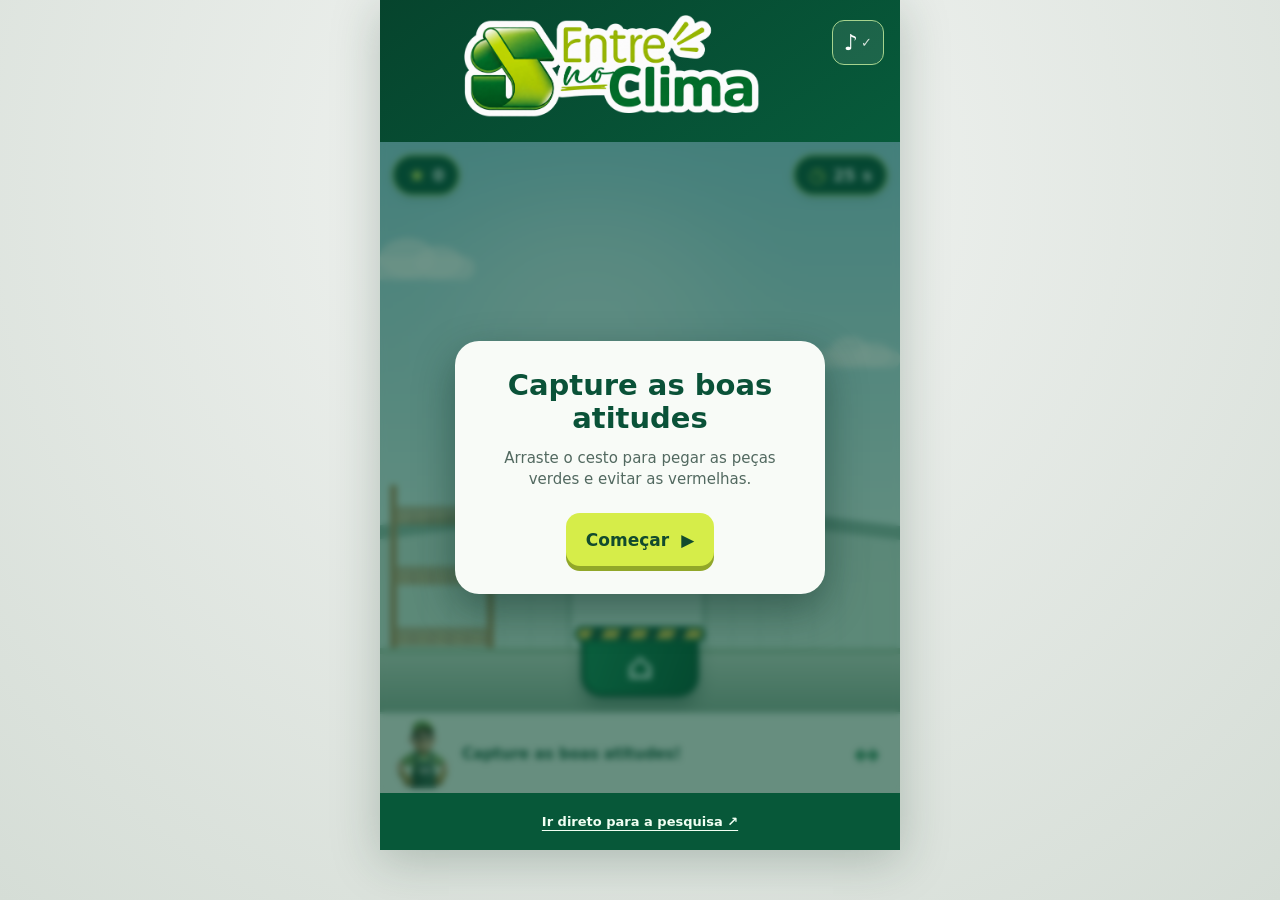
<file: index.html>
<!doctype html>
<html lang="pt-BR">
<head>
  <meta charset="utf-8" />
  <meta name="viewport" content="width=device-width, initial-scale=1, viewport-fit=cover" />
  <meta name="theme-color" content="#075839" />
  <meta name="description" content="Entre no Clima — um convite para participar da pesquisa de clima." />
  <title>Entre no Clima | Minigame</title>
  <link rel="stylesheet" href="styles.css" />
</head>
<body>
  <main class="app">
    <header class="header">
      <img class="campaign-logo" src="assets/logo-entre-no-clima.png" alt="Entre no Clima" />
      <button id="soundButton" class="sound-button" type="button" aria-label="Desativar som e narração" aria-pressed="true" title="Desativar som e narração">♪ <span id="soundMark">✓</span></button>
    </header>
    <section class="game-shell" aria-label="Jogo Capture as Boas Atitudes">
      <div class="hud" aria-live="off">
        <div class="hud-chip"><span aria-hidden="true">★</span> <span id="score">0</span></div>
        <div class="hud-chip"><span aria-hidden="true">◷</span> <span id="timer">25</span>s</div>
      </div>
      <div id="playfield" class="playfield" tabindex="-1" aria-label="Área do jogo: capture as atitudes positivas e evite as negativas. Use as setas ou as teclas A e D para mover o cesto.">
        <div class="scenery" aria-hidden="true">
          <div class="sky-glow"></div><div class="cloud c1"></div><div class="cloud c2"></div>
          <div class="warehouse warehouse-left"></div><div class="warehouse warehouse-right"></div>
          <div class="shelf"><i></i><i></i><i></i></div>
          <div class="ground"></div>
        </div>
        <div id="pieces" class="pieces"></div>
        <div id="basket" class="basket" aria-label="Cesto para capturar as atitudes">
          <span class="basket-rim"></span><span class="basket-mark" aria-hidden="true">⌂</span>
        </div>
        <div id="floatingScore" class="floating-score" aria-live="polite"></div>
      </div>
      <div class="game-bottom">
        <div class="narrator"><img src="assets/joao-busto.png" alt="João da Construção" /><span id="narratorMessage">Capture as boas atitudes!</span></div>
        <div class="touch-help" aria-hidden="true">↔</div>
      </div>
      <div id="startOverlay" class="overlay">
        <div class="overlay-panel">
          <h1>Capture as boas atitudes</h1>
          <p>Arraste o cesto para pegar as peças verdes e evitar as vermelhas.</p>
          <button id="startButton" class="primary-button" type="button">Começar <span aria-hidden="true">▶</span></button>
        </div>
      </div>
      <div id="endOverlay" class="overlay hidden" aria-live="polite">
        <div class="overlay-panel final-panel">
          <span class="finish-icon" aria-hidden="true">✦</span>
          <h2>Sua voz importa</h2>
          <a class="primary-button" href="https://docs.google.com/forms/d/e/1FAIpQLSemX0nyQykKrwrfwwai6owPVf_x1mg0HSlP7nuk1B47JxGbfg/viewform?usp=sharing&amp;ouid=108156601853218969947" target="_blank" rel="noopener noreferrer">Responder pesquisa <span aria-hidden="true">↗</span></a>
        </div>
      </div>
    </section>
    <footer class="footer"><a class="skip-link" href="https://docs.google.com/forms/d/e/1FAIpQLSemX0nyQykKrwrfwwai6owPVf_x1mg0HSlP7nuk1B47JxGbfg/viewform?usp=sharing&amp;ouid=108156601853218969947" target="_blank" rel="noopener noreferrer">Ir direto para a pesquisa ↗</a></footer>
  </main>
  <script src="game.js" defer></script>
</body>
</html>
</file>
<file: styles.css>
:root {font-family:system-ui,-apple-system,"Segoe UI",sans-serif;color:#f8fff9;background:#e9eeea;font-synthesis:none} * {box-sizing:border-box} body{margin:0;min-height:100svh;display:flex;justify-content:center;background:radial-gradient(circle at 50% 20%,#f3f5f3,#d5ddd6)} button,a{font:inherit} button{cursor:pointer} .app{width:min(100%,520px);min-height:100svh;background:#075839;display:flex;flex-direction:column;box-shadow:0 10px 45px #173b2840;overflow:hidden}.header{height:clamp(96px,16svh,142px);min-height:95px;display:flex;align-items:center;justify-content:center;position:relative;padding:5px 54px 5px 16px;background:linear-gradient(145deg,#06442d,#075b3b)}.campaign-logo{width:min(100%,320px);height:100%;object-fit:contain}.sound-button{position:absolute;right:16px;top:20px;border:1px solid #a6d38e;color:#fff;background:#ffffff17;border-radius:12px;padding:9px 11px;font-weight:800;font-size:22px;display:flex;gap:3px;align-items:center}.sound-button span{font-size:13px;color:#d6e2da}.game-shell{flex:1;min-height:420px;position:relative;display:flex;flex-direction:column;background:linear-gradient(#9ad0e3,#e8f6ee 68%)}.hud{position:absolute;top:12px;left:12px;right:12px;z-index:5;display:flex;justify-content:space-between;pointer-events:none}.hud-chip{display:flex;align-items:center;gap:7px;border-radius:100px;border:2px solid #b1d66f;background:#064a35;color:white;padding:7px 14px;font-weight:850;box-shadow:0 3px 8px #0f34282b}.hud-chip span:first-child{color:#d6eb56;font-size:20px}.playfield{flex:1;min-height:310px;position:relative;overflow:hidden;touch-action:none;user-select:none}.scenery{position:absolute;inset:0;pointer-events:none}.sky-glow{position:absolute;left:15%;top:10%;width:260px;height:200px;background:#ffffff70;border-radius:50%;filter:blur(55px)}.cloud{position:absolute;background:#fff9;filter:blur(1px);border-radius:100px;width:115px;height:24px}.cloud:before,.cloud:after{content:"";position:absolute;background:#fff9;border-radius:50%;height:40px;width:55px;bottom:2px;left:20px}.cloud:after{height:32px;width:48px;left:55px}.c1{top:20%;left:-20px}.c2{top:36%;right:-15px;transform:scale(.75)}.warehouse{position:absolute;bottom:42px;width:45%;height:27%;opacity:.52;background:repeating-linear-gradient(90deg,#c4d8cc 0 24px,#b5cfc1 24px 27px);border:5px solid #8eae9a;border-top:14px solid #56846e}.warehouse-left{left:-8%;transform:skewY(-7deg)}.warehouse-right{right:-7%;transform:skewY(7deg)}.shelf{position:absolute;left:2%;bottom:45px;width:20%;height:32%;border-left:7px solid #b58d63;border-right:7px solid #b58d63;display:flex;flex-direction:column;justify-content:space-around}.shelf i{display:block;height:19px;border-top:6px solid #b58d63;background:repeating-linear-gradient(90deg,#c4905c 0 15px,#a96e4a 15px 18px);opacity:.6}.ground{position:absolute;bottom:0;height:64px;width:100%;background:linear-gradient(#c8d6c7,#93ac99);border-top:6px solid #adc5ad}.pieces{position:absolute;inset:0;pointer-events:none}.piece{position:absolute;top:0;left:0;transform:translate3d(-200px,-200px,0);padding:11px 13px 12px;border-radius:12px 12px 8px 8px;font-size:clamp(14px,4vw,18px);font-weight:850;white-space:nowrap;box-shadow:inset 0 3px 3px #ffffff66,0 6px 0 #00000020,0 11px 17px #183d3b24;will-change:transform}.piece::before{content:"";position:absolute;top:-7px;left:15px;right:15px;height:9px;background:inherit;border-radius:5px 5px 0 0;filter:brightness(1.09)}.piece.good{background:linear-gradient(135deg,#5cad4a,#178049);color:white;border:2px solid #087440}.piece.bad{background:linear-gradient(135deg,#e36d5c,#b94640);color:white;border:2px solid #a13e39}.basket{position:absolute;bottom:15px;left:50%;height:66px;width:118px;background:linear-gradient(110deg,#148452,#04512f);border:4px solid #064d2e;border-radius:6px 6px 21px 21px;box-shadow:inset 0 5px 0 #50bf86,0 10px 15px #183c3160;transform:translateX(-50%);z-index:4;pointer-events:none;will-change:left}.basket-rim{position:absolute;height:16px;left:-10px;right:-10px;top:-9px;border:3px solid #0c5936;border-radius:7px;background:repeating-linear-gradient(115deg,#e7c84c 0 14px,#194e38 14px 25px)}.basket-mark{position:absolute;left:0;right:0;text-align:center;top:9px;font-size:38px;font-weight:800;color:#d5efe2}.floating-score{position:absolute;z-index:6;bottom:100px;left:50%;font-size:24px;font-weight:900;color:#075839;transform:translateX(-50%);opacity:0;pointer-events:none}.floating-score.show{animation:floatUp .65s ease-out}@keyframes floatUp{0%{opacity:0;transform:translate(-50%,10px)}25%{opacity:1}100%{opacity:0;transform:translate(-50%,-20px)}}.game-bottom{height:81px;display:flex;align-items:center;justify-content:space-between;background:#eef2eb;color:#15553a;border-top:2px solid #c5d6ca;padding:5px 20px 5px 12px}.narrator{display:flex;align-items:center;gap:9px;min-width:0}.narrator img{width:61px;height:69px;object-fit:contain;object-position:bottom}.narrator span{font-size:15px;font-weight:800;line-height:1.2}.touch-help{font-size:31px;color:#2b8456;font-weight:bold}.footer{height:57px;background:#075839;display:flex;align-items:center;justify-content:center;padding:8px}.skip-link{color:#f1fff3;text-underline-offset:4px;font-size:13px;font-weight:650;display:inline-block;padding:8px}.overlay{position:absolute;inset:0;z-index:10;display:flex;justify-content:center;align-items:center;background:#06453194;padding:20px;backdrop-filter:blur(3px)}.overlay.hidden{display:none}.overlay-panel{width:min(100%,370px);background:#f8fbf7;border-radius:24px;padding:28px 23px;text-align:center;color:#0a5238;box-shadow:0 15px 40px #052a2070}.overlay-panel h1{font-size:clamp(23px,6vw,29px);line-height:1.15;margin:0 0 12px}.overlay-panel h2{font-size:clamp(27px,8vw,36px);margin:2px 0 23px}.overlay-panel p{font-size:15px;color:#526960;margin:0 0 22px;line-height:1.45}.primary-button{border:0;display:inline-flex;justify-content:center;align-items:center;gap:12px;text-decoration:none;color:#124b2e;background:#d6ed49;font-weight:850;font-size:17px;min-height:53px;padding:13px 20px;border-radius:14px;box-shadow:0 5px 0 #91a729}.primary-button:focus-visible,.skip-link:focus-visible,.sound-button:focus-visible{outline:3px solid #ff9c47;outline-offset:3px}.finish-icon{color:#72aa38;font-size:54px}.final-panel{padding-top:35px;padding-bottom:25px}@media (max-height:640px){.header{height:88px;min-height:88px}.game-shell{min-height:360px}.game-bottom{height:68px}.narrator img{height:59px;width:50px}.footer{height:43px}.playfield{min-height:220px}}@media (min-width:650px){.app{min-height:min(100svh,850px);margin:0 auto}.game-shell{min-height:550px}}

/* Preserve the campaign composition while fitting short mobile screens. */
.app{height:100svh;min-height:0}
.header,.game-bottom,.footer{flex-shrink:0}
.game-shell,.playfield{min-height:0}
.playfield:focus{outline:none}
.footer{height:auto;min-height:57px;padding-bottom:max(8px,env(safe-area-inset-bottom))}
@media (max-height:640px){.header{height:76px;min-height:76px}.game-shell{min-height:260px}.footer{min-height:43px}}
@media (max-height:450px){.header{height:58px;min-height:58px}.sound-button{top:5px;padding:5px 9px}.game-bottom{height:48px}.narrator img{height:43px;width:38px}.game-shell{min-height:220px}.overlay-panel{padding:14px 20px}.overlay-panel h1{font-size:23px}.overlay-panel p{margin-bottom:12px}.final-panel h2{margin-bottom:10px}.finish-icon{font-size:28px}}
@media (min-width:650px){.app{height:min(100svh,850px);min-height:0}}
/* The approved logo has transparent margins; enlarge its visible artwork. */
.header{overflow:hidden}
.campaign-logo{transform:scale(1.55)}
</file>
